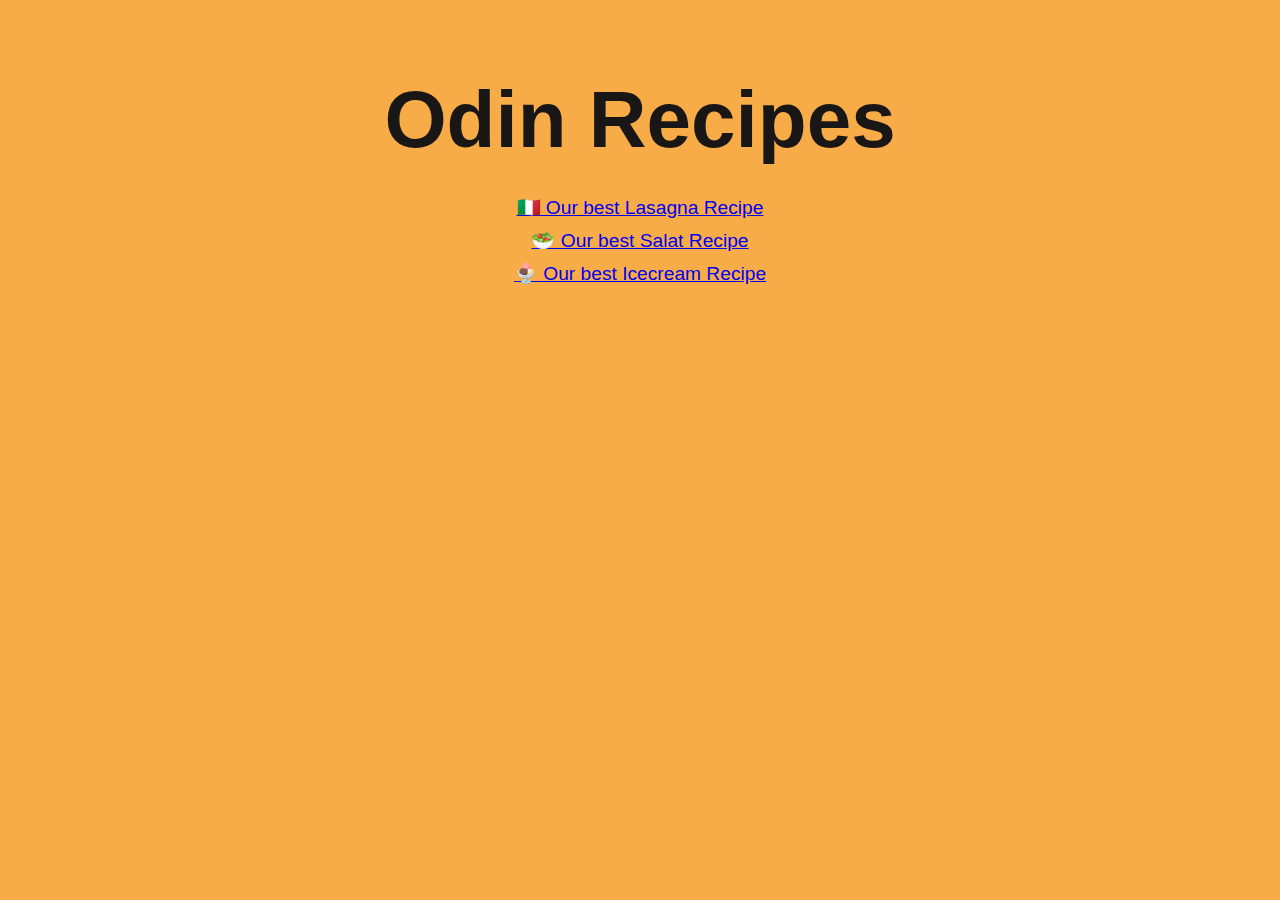
<file: index.html>
<!DOCTYPE html>
<html lang="en">
  <head>
    <meta charset="UTF-8" />
    <meta name="viewport" content="width=device-width, initial-scale=1.0" />
    <title>Document</title>
    <link rel="stylesheet" href="styles.css" />
  </head>
  <body>
    <div class="hero">
      <h1>Odin Recipes</h1>
      <ul class="heroli">
        <li><a href="recipes/lasagna.html"> 🇮🇹 Our best Lasagna Recipe</a></li>
        <li><a href="recipes/salat.html"> 🥗 Our best Salat Recipe</a></li>
        <li>
          <a href="recipes/icecream.html"> 🍨 Our best Icecream Recipe</a>
        </li>
      </ul>
    </div>
  </body>
</html>
</file>
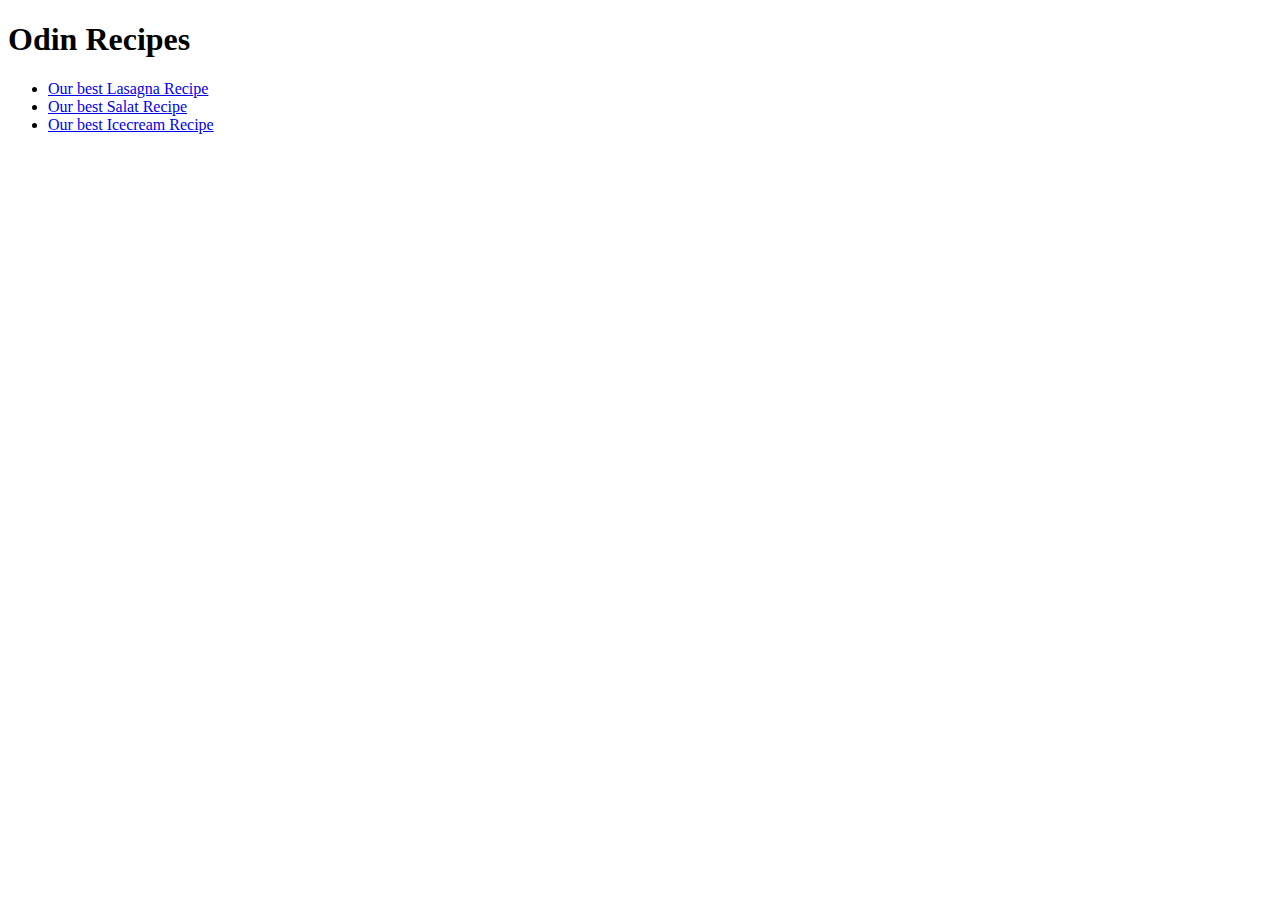
<file: recipes/index.html>
<!DOCTYPE html>
<html lang="en">
  <head>
    <meta charset="UTF-8" />
    <meta name="viewport" content="width=device-width, initial-scale=1.0" />
    <title>Document</title>
  </head>
  <body>
    <h1>Odin Recipes</h1>
    <ul>
      <li><a href="recipes/lasagna.html">Our best Lasagna Recipe</a></li>
      <li><a href="recipes/salat.html">Our best Salat Recipe</a></li>
      <li><a href="recipes/icecream.html">Our best Icecream Recipe</a></li>
    </ul>
  </body>
</html>
</file>
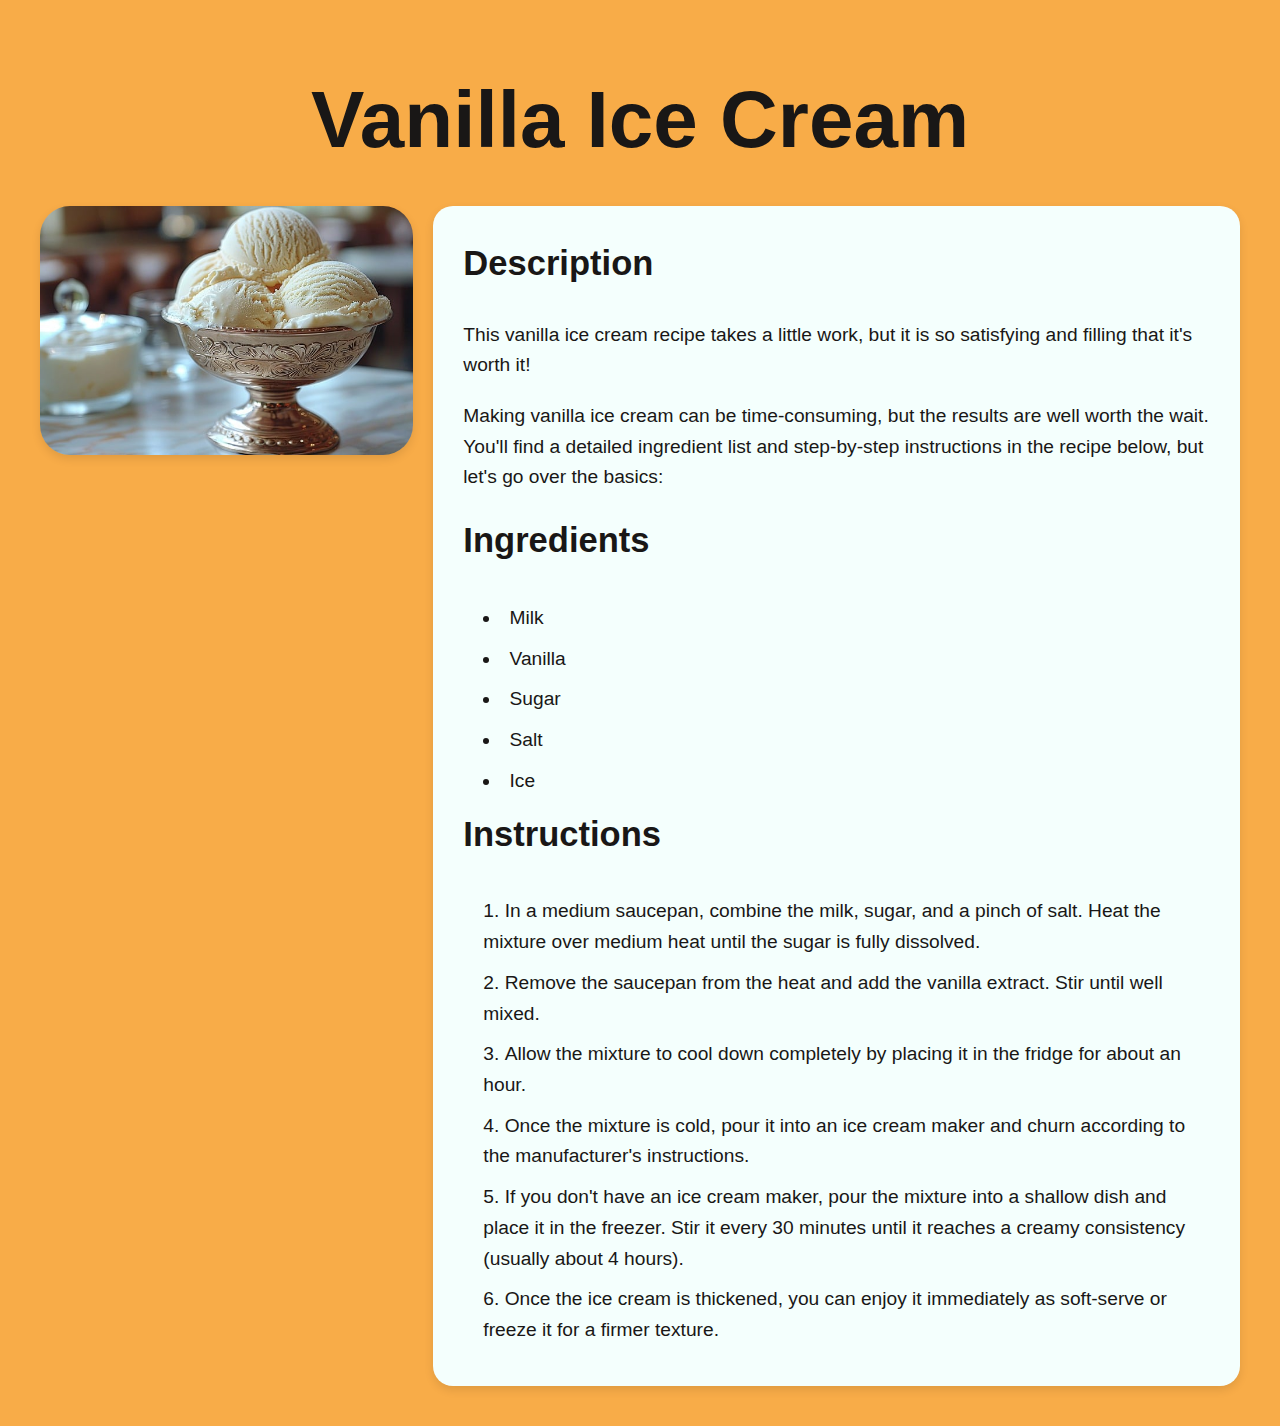
<file: recipes/icecream.html>
<!DOCTYPE html>
<html lang="en">
  <head>
    <meta charset="UTF-8" />
    <meta name="viewport" content="width=device-width, initial-scale=1.0" />
    <title>Vanilla Ice Cream Recipe</title>
    <link rel="stylesheet" href="/styles.css" />
  </head>
  <body>
    <h1>Vanilla Ice Cream</h1>

    <div class="container">
      <div class="image-container">
        <img
          src="../assets/images/icecream.jpg"
          alt="vanilla icecream in silver cup"
        />
      </div>

      <div class="content-container">
        <h2>Description</h2>
        <p>
          This vanilla ice cream recipe takes a little work, but it is so
          satisfying and filling that it's worth it!
        </p>
        <p>
          Making vanilla ice cream can be time-consuming, but the results are
          well worth the wait. You'll find a detailed ingredient list and
          step-by-step instructions in the recipe below, but let's go over the
          basics:
        </p>

        <h3>Ingredients</h3>
        <ul>
          <li>Milk</li>
          <li>Vanilla</li>
          <li>Sugar</li>
          <li>Salt</li>
          <li>Ice</li>
        </ul>

        <h3>Instructions</h3>
        <ol>
          <li>
            In a medium saucepan, combine the milk, sugar, and a pinch of salt.
            Heat the mixture over medium heat until the sugar is fully
            dissolved.
          </li>
          <li>
            Remove the saucepan from the heat and add the vanilla extract. Stir
            until well mixed.
          </li>
          <li>
            Allow the mixture to cool down completely by placing it in the
            fridge for about an hour.
          </li>
          <li>
            Once the mixture is cold, pour it into an ice cream maker and churn
            according to the manufacturer's instructions.
          </li>
          <li>
            If you don't have an ice cream maker, pour the mixture into a
            shallow dish and place it in the freezer. Stir it every 30 minutes
            until it reaches a creamy consistency (usually about 4 hours).
          </li>
          <li>
            Once the ice cream is thickened, you can enjoy it immediately as
            soft-serve or freeze it for a firmer texture.
          </li>
        </ol>
      </div>
    </div>
  </body>
</html>
</file>
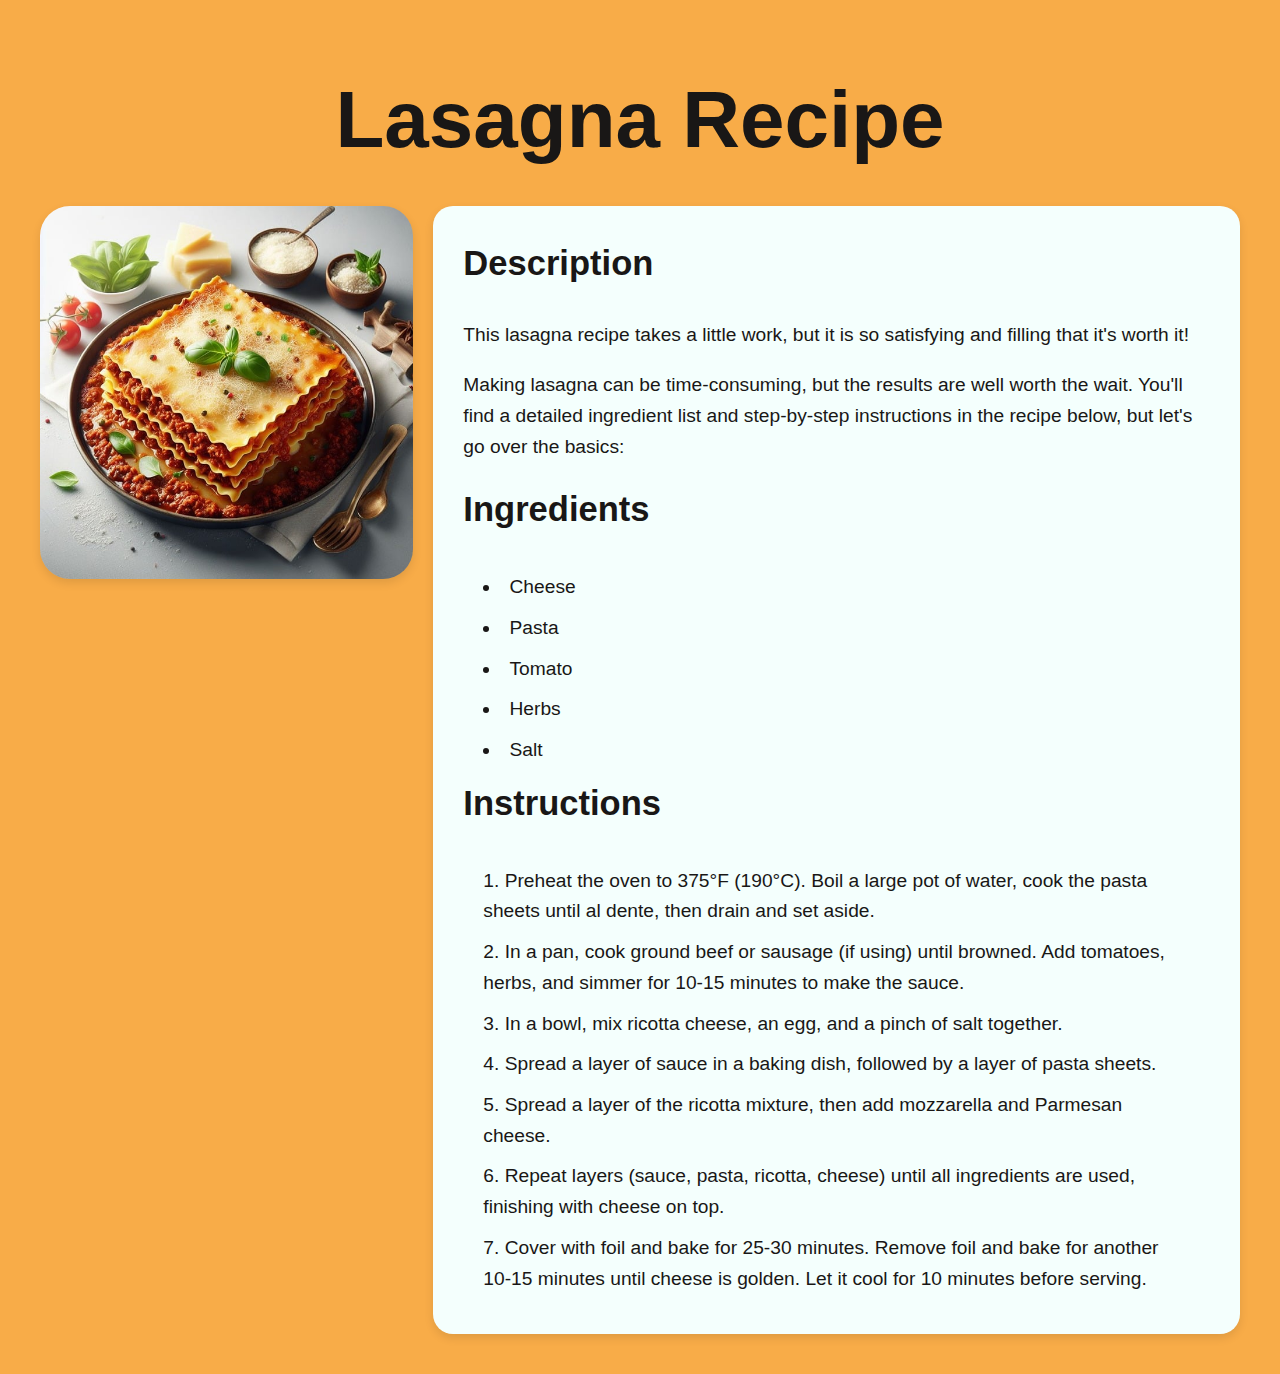
<file: recipes/lasagna.html>
<!DOCTYPE html>
<html lang="en">
  <head>
    <meta charset="UTF-8" />
    <meta name="viewport" content="width=device-width, initial-scale=1.0" />
    <title>Lasagna Recipe</title>
    <link rel="stylesheet" href="/styles.css" />
  </head>
  <body>
    <h1>Lasagna Recipe</h1>

    <div class="container">
      <div class="image-container">
        <img src="../assets/images/lasagne.jpg" alt="lasagne on table" />
      </div>

      <div class="content-container">
        <h2>Description</h2>
        <p>
          This lasagna recipe takes a little work, but it is so satisfying and
          filling that it's worth it!
        </p>
        <p>
          Making lasagna can be time-consuming, but the results are well worth
          the wait. You'll find a detailed ingredient list and step-by-step
          instructions in the recipe below, but let's go over the basics:
        </p>

        <h3>Ingredients</h3>
        <ul>
          <li>Cheese</li>
          <li>Pasta</li>
          <li>Tomato</li>
          <li>Herbs</li>
          <li>Salt</li>
        </ul>

        <h3>Instructions</h3>
        <ol>
          <li>
            Preheat the oven to 375°F (190°C). Boil a large pot of water, cook
            the pasta sheets until al dente, then drain and set aside.
          </li>
          <li>
            In a pan, cook ground beef or sausage (if using) until browned. Add
            tomatoes, herbs, and simmer for 10-15 minutes to make the sauce.
          </li>
          <li>
            In a bowl, mix ricotta cheese, an egg, and a pinch of salt together.
          </li>
          <li>
            Spread a layer of sauce in a baking dish, followed by a layer of
            pasta sheets.
          </li>
          <li>
            Spread a layer of the ricotta mixture, then add mozzarella and
            Parmesan cheese.
          </li>
          <li>
            Repeat layers (sauce, pasta, ricotta, cheese) until all ingredients
            are used, finishing with cheese on top.
          </li>
          <li>
            Cover with foil and bake for 25-30 minutes. Remove foil and bake for
            another 10-15 minutes until cheese is golden. Let it cool for 10
            minutes before serving.
          </li>
        </ol>
      </div>
    </div>
  </body>
</html>
</file>
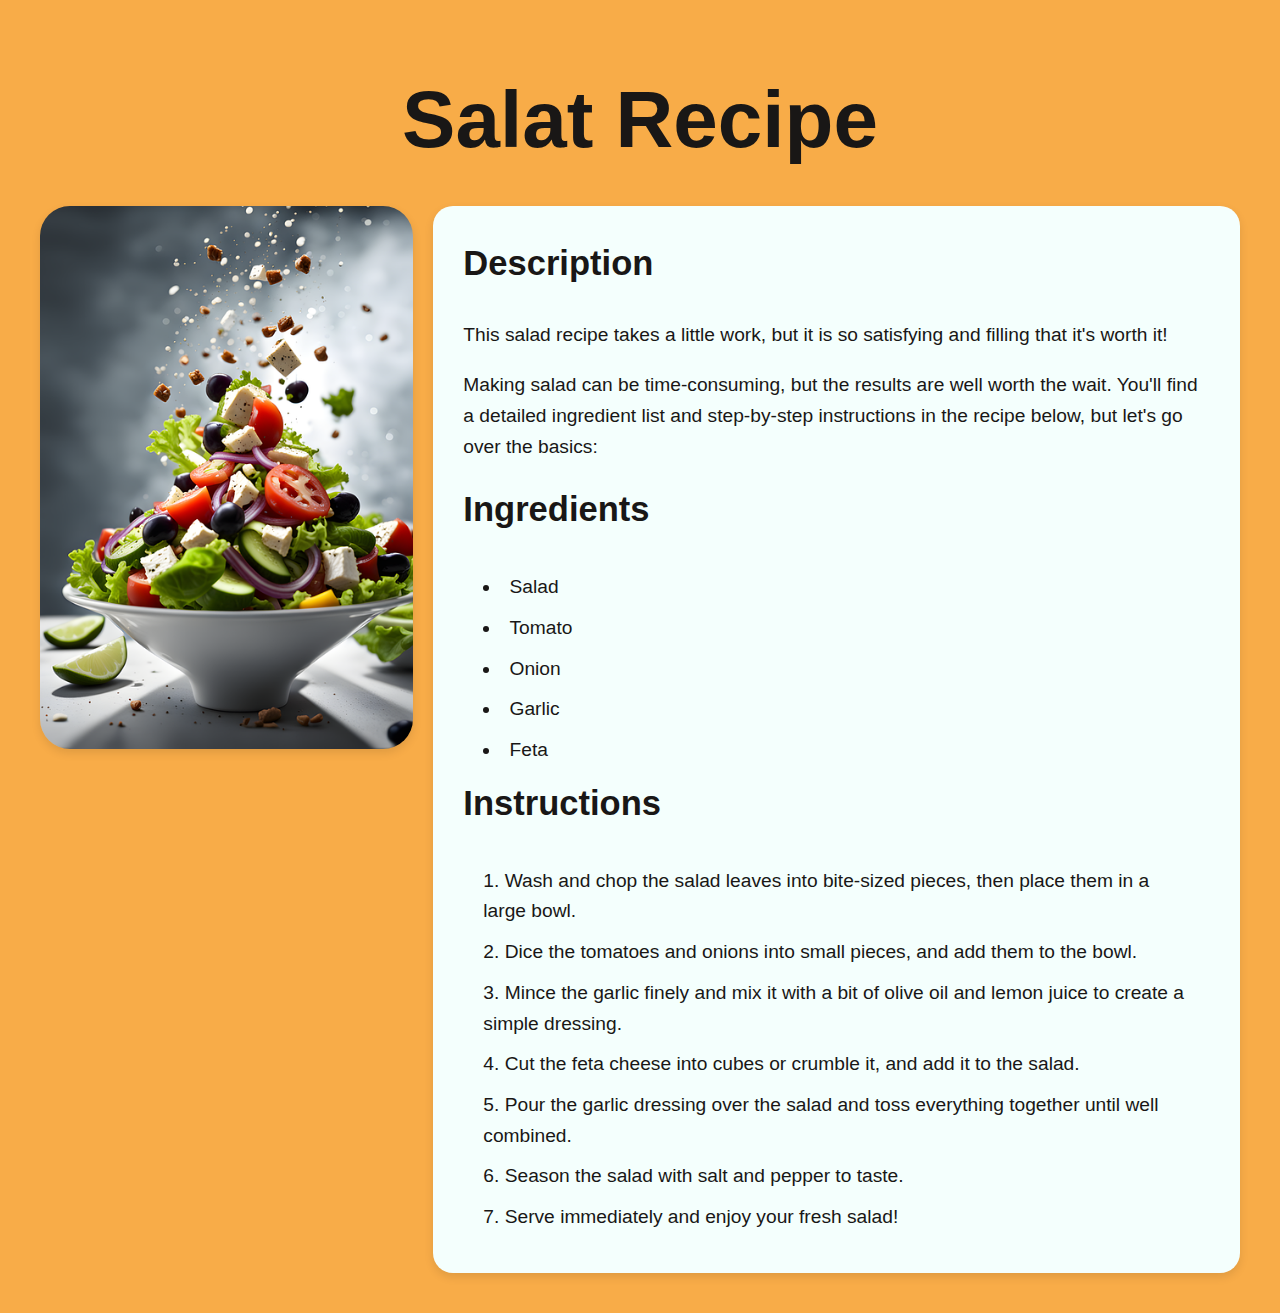
<file: recipes/salat.html>
<!DOCTYPE html>
<html lang="en">
  <head>
    <meta charset="UTF-8" />
    <meta name="viewport" content="width=device-width, initial-scale=1.0" />
    <title>Salat Recipe</title>
    <link rel="stylesheet" href="/styles.css" />
  </head>
  <body>
    <h1>Salat Recipe</h1>

    <div class="container">
      <div class="image-container">
        <img src="../assets/images/salat.png" alt="fresh salad in bowl" />
      </div>

      <div class="content-container">
        <h2>Description</h2>
        <p>
          This salad recipe takes a little work, but it is so satisfying and
          filling that it's worth it!
        </p>
        <p>
          Making salad can be time-consuming, but the results are well worth the
          wait. You'll find a detailed ingredient list and step-by-step
          instructions in the recipe below, but let's go over the basics:
        </p>

        <h3>Ingredients</h3>
        <ul>
          <li>Salad</li>
          <li>Tomato</li>
          <li>Onion</li>
          <li>Garlic</li>
          <li>Feta</li>
        </ul>

        <h3>Instructions</h3>
        <ol>
          <li>
            Wash and chop the salad leaves into bite-sized pieces, then place
            them in a large bowl.
          </li>
          <li>
            Dice the tomatoes and onions into small pieces, and add them to the
            bowl.
          </li>
          <li>
            Mince the garlic finely and mix it with a bit of olive oil and lemon
            juice to create a simple dressing.
          </li>
          <li>
            Cut the feta cheese into cubes or crumble it, and add it to the
            salad.
          </li>
          <li>
            Pour the garlic dressing over the salad and toss everything together
            until well combined.
          </li>
          <li>Season the salad with salt and pepper to taste.</li>
          <li>Serve immediately and enjoy your fresh salad!</li>
        </ol>
      </div>
    </div>
  </body>
</html>
</file>
<file: styles.css>
/* Main Colors: #F8AC48 (background), #191716 (text), #F4FFFD (white) */

body {
  background-color: #f8ac48;
  font-family: Arial, Helvetica, sans-serif;
  color: #191716;
  padding: 20px;
  margin: 0;
}

h1 {
  text-align: center;
  font-size: 5em; /* Größere Schriftgröße für den Titel */
  margin-bottom: 20px; /* Weniger Abstand unter dem Titel */
}

.container {
  display: flex;
  justify-content: space-around;
  align-items: flex-start;
  gap: 20px; /* Weniger Abstand zwischen Bild und Text */
  padding: 20px;
}

.image-container {
  flex: 1;
}

.image-container img {
  max-width: 100%;
  height: auto;
  border-radius: 30px;
  box-shadow: 0 4px 10px rgba(0, 0, 0, 0.1);
}

.content-container {
  flex: 2;
  background-color: rgb(244, 255, 253);
  padding: 30px;
  border-radius: 20px;
  box-shadow: 0 4px 10px rgba(0, 0, 0, 0.1);
  font-size: 1.2em; /* Größere Schriftgröße */
  line-height: 1.6; /* Bessere Lesbarkeit durch erhöhten Zeilenabstand */
}

h2,
h3 {
  margin-top: 0;
  font-size: 1.8em; /* Vergrößerte Überschriften */
}

ul,
ol {
  margin: 10px 0;
  padding: 0 20px; /* Etwas Abstand für Listen */
  list-style-position: inside;
}

ul li,
ol li {
  margin-bottom: 10px;
}

.content-container p {
  margin-bottom: 20px;
}

.content-container ol {
  padding-left: 20px;
}
.hero {
  width: 1000px;
  margin: 0 auto;
  text-align: center;
}
.heroli {
  margin: 30px;
  list-style: none;
  font-size: 1.2em;
}
</file>
